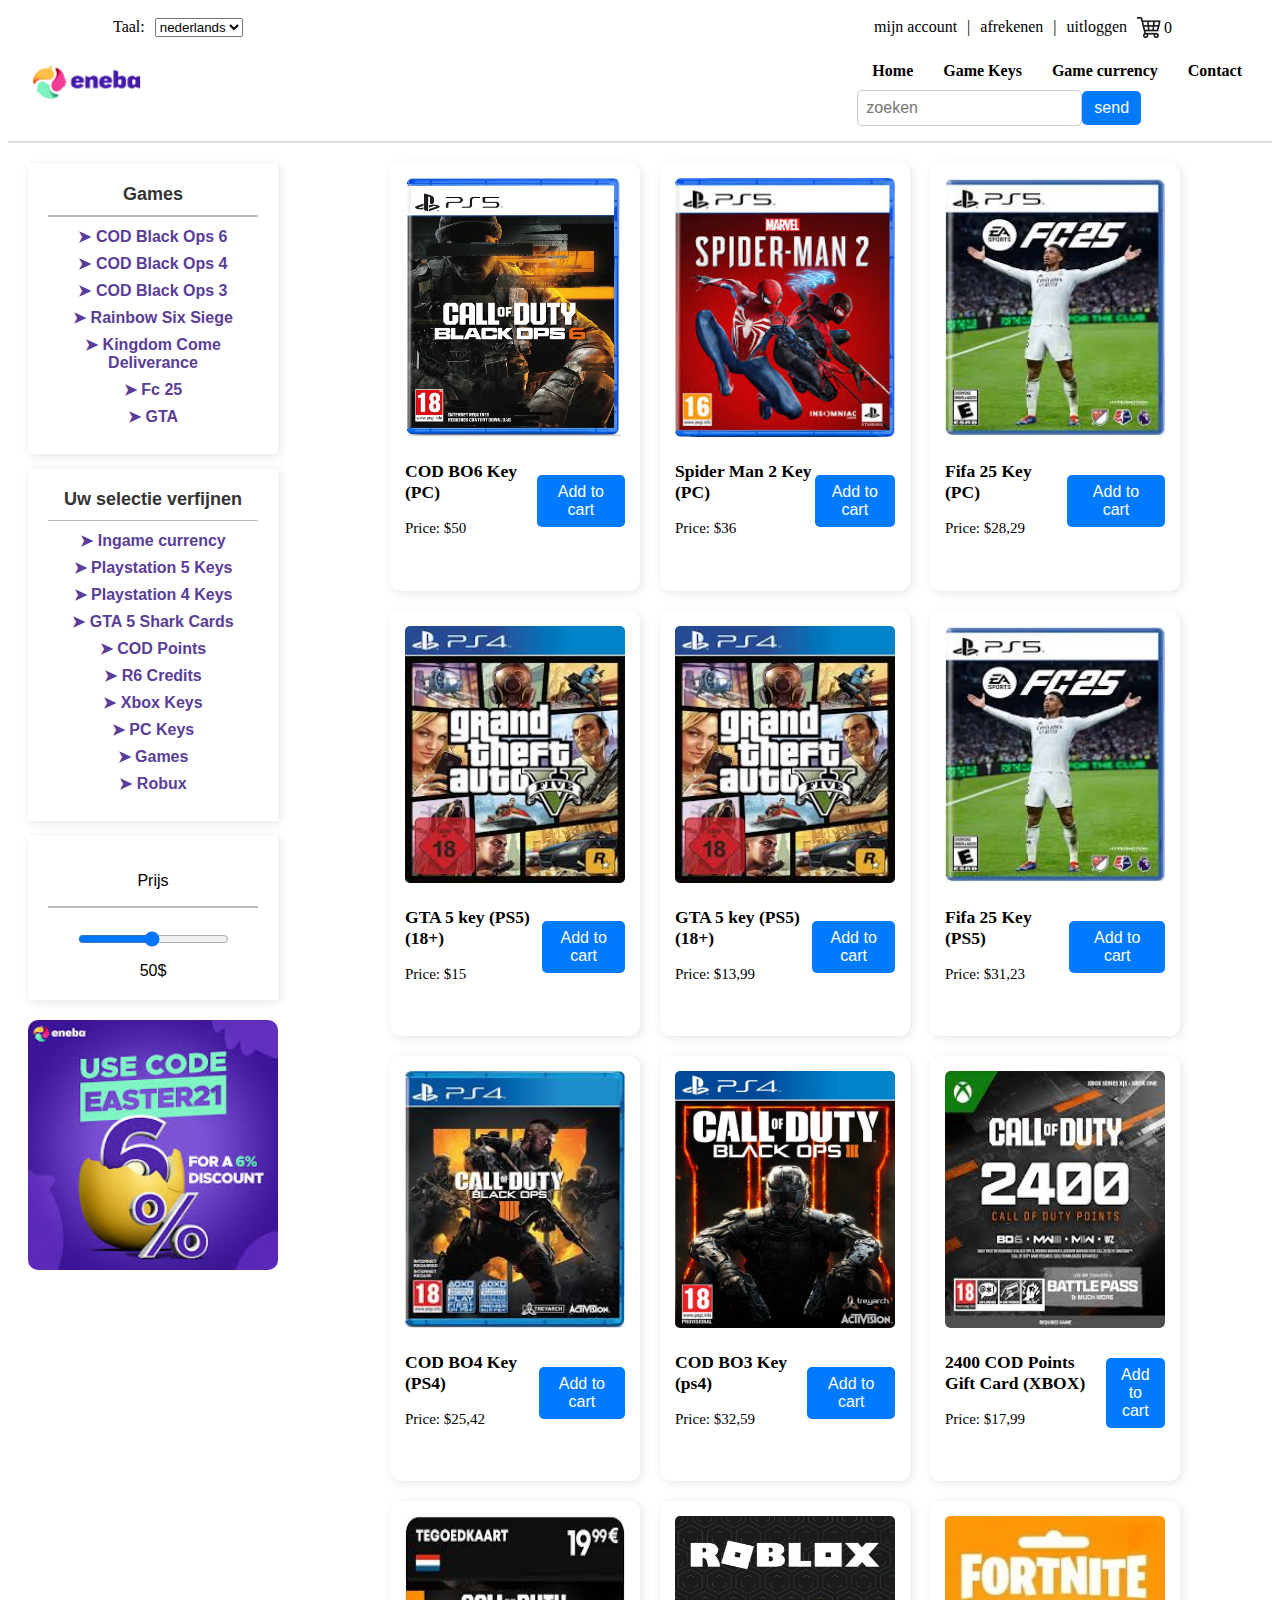
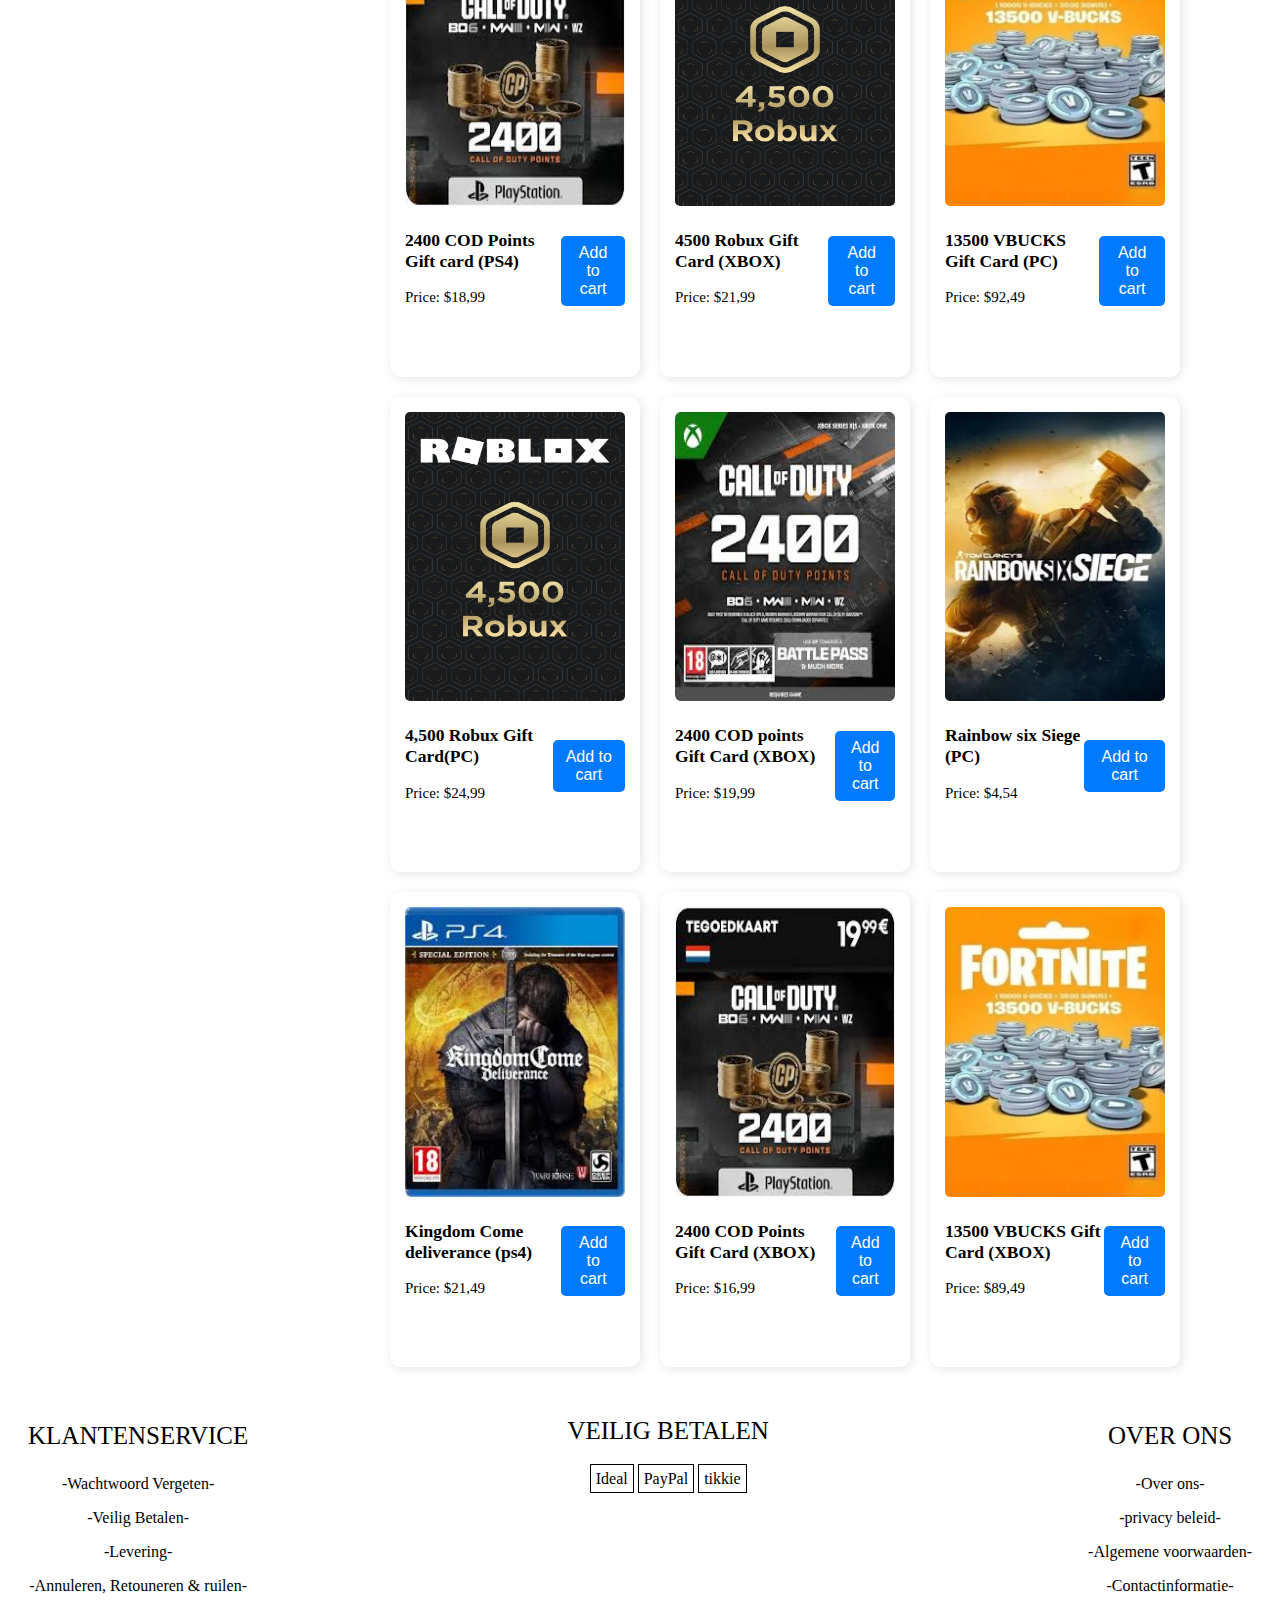
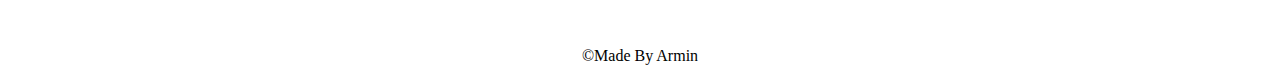
<file: index.html>
<!DOCTYPE html>
<html class="no-js" lang="">

<head>
  <meta charset="utf-8" />
  <meta name="viewport" content="width=device-width, initial-scale=1" />
  <title>Armin's WebShop</title>
  <link rel="stylesheet" href="assets/css/style.css" />
  <script src="main.js"></script>
  <meta name="description" content="" />

  <meta property="og:title" content="" />
  <meta property="og:type" content="" />
  <meta property="og:url" content="" />
  <meta property="og:image" content="" />
  <meta property="og:image:alt" content="" />

  <link rel="icon" href="/favicon.ico" sizes="any" />
  <link rel="icon" href="/icon.svg" type="image/svg+xml" />
  <link rel="apple-touch-icon" href="icon.png" />

  <meta name="theme-color" content="#fafafa" />
</head>

<body>
  <div id="content">
    <header>
      <div class="bovenbalk">
        <div style="display:flex; margin-left:50px;">
          <div class="menuRight">Taal:</div>
          <select class="menuLeft" name="cars" id="cars">
            <option value="nederlands">nederlands</option>
            <option value="engels">engels</option>
            <option value="frans">frans</option>
            <option value="duits">duits</option>
          </select>
        </div>
        <div style="display:flex; margin-right:50px;">
          <div class="menuLeft"><a href="">mijn account</a></div>
          <div class="menuLeft">|</div>
          <div class="menuLeft"><a href="bestelformulier.html">afrekenen</a></div>
          <div class="menuLeft">|</div>
          <div class="menuLeft"><a href="">uitloggen</a></div>
          <div>
            <a href="bestelformulier.html">
              <img id="mand" src="assets/img/winkelmandje_1.png" alt="Winkelmand">
            </a>
            <div id="winkelmandItems">0
            </div>
          </div>
        </div>
      </div>

      <div class="onderbalk" style="display: flex;">
        <div class="logo">
          <a href="index.html">
            <img id="logoplek" src="eneba.png" alt="logo">
          </a>
        </div>
        <div>
          <ul>
            <li><a href="index.html">Home</a></li>
            <li><a href="#">Game Keys</a></li>
            <li><a href="#">Game currency</a></li>
            <li><a href="#">Contact</a></li>
          </ul>
          <div class="topnav">
            <input id="searchbar" type="text" placeholder="zoeken">
            <button id="searchbarsend">send</button>
          </div>
        </div>
      </div>
    </header>
    <main>
      <div id="sidebar">
        <div class="subcator">
          <div id="center_top">Games</div>
          <hr>
          <div id="gamescator">
            <p><a href="#">➤ COD Black Ops 6</a></p>
            <p><a href="#">➤ COD Black Ops 4</a></p>
            <p><a href="#">➤ COD Black Ops 3</a></p>
            <p><a href="#">➤ Rainbow Six Siege</a></p>
            <p><a href="#">➤ Kingdom Come Deliverance</a></p>
            <p><a href="#">➤ Fc 25</a></p>
            <p><a href="#">➤ GTA</a></p>
          </div>
        </div>

        <div class="selectie_vervijnen">
          <div id="selectie">Uw selectie verfijnen</div>
          <hr>
          <div id="de_selectie_mogelijkheden">
            <p><a href="#">➤ Ingame currency</a></p>
            <p><a href="#">➤ Playstation 5 Keys</a></p>
            <p><a href="#">➤ Playstation 4 Keys</a></p>
            <p><a href="#">➤ GTA 5 Shark Cards</a></p>
            <p><a href="#">➤ COD Points</a></p>
            <p><a href="#">➤ R6 Credits</a></p>
            <p><a href="#">➤ Xbox Keys</a></p>
            <p><a href="#">➤ PC Keys</a></p>
            <p><a href="#">➤ Games</a></p>
            <p><a href="#">➤ Robux</a></p>
          </div>
        </div>

        <div class="price_slider">
          <p>Prijs</p>
          <hr>
          <div class="slidecontainer">
            <input type="range" min="1" max="100" value="50" class="slider" id="myRange">
            <div id="demo">50</div>
          </div>
        </div>
        <div>
          <img src="assets/img/use_code.jpeg" id="use_code_easter" alt="korting">
        </div>
      </div>

      <div id="products">
        <div class="product">
          <img src="assets/img/bo6.jpg" alt="product" />
          <div class="onder">
            <div class="onderlinks">
              <div>
                <h3 style="margin-top:10px;">COD BO6 Key (PC)</h3>
              </div>
              <div>
                <p>Price: $50</p>
              </div>
            </div>
            <div class="onderrechts">
              <button onclick="winkelWagenAdd()">Add to cart</button>
            </div>
          </div>
        </div>

        <div class="product">
          <img src="assets/img/spider_man.jpg" alt="product" />
          <div class="onder">
            <div class="onderlinks">
              <div>
                <h3 style="margin-top:10px;">Spider Man 2 Key (PC)</h3>
              </div>
              <div>
                <p>Price: $36</p>
              </div>
            </div>
            <div class="onderrechts">
              <button onclick="winkelWagenAdd()">Add to cart</button>
            </div>
          </div>
        </div>

        <div class="product">
          <img src="assets/img/fifa_2.jpg" alt="product" />
          <div class="onder">
            <div class="onderlinks">
              <div>
                <h3 style="margin-top:10px;">Fifa 25 Key (PC)</h3>
              </div>
              <div>
                <p>Price: $28,29</p>
              </div>
            </div>
            <div class="onderrechts">
              <button onclick="winkelWagenAdd()">Add to cart</button>
            </div>
          </div>
        </div>

        <div class="product">
          <img src="assets/img/gta.jpg" alt="product" />
          <div class="onder">
            <div class="onderlinks">
              <div>
                <h3 style="margin-top:10px;">GTA 5 key (PS5) (18+)</h3>
              </div>
              <div>
                <p>Price: $15</p>
              </div>
            </div>
            <div class="onderrechts">
              <button onclick="winkelWagenAdd()">Add to cart</button>
            </div>
          </div>
        </div>

        <div class="product">
          <img src="assets/img/gta.jpg" alt="product" />
          <div class="onder">
            <div class="onderlinks">
              <div>
                <h3 style="margin-top:10px;">GTA 5 key (PS5) (18+)</h3>
              </div>
              <div>
                <p>Price: $13,99</p>
              </div>
            </div>
            <div class="onderrechts">
              <button onclick="winkelWagenAdd()">Add to cart</button>
            </div>
          </div>
        </div>

        <div class="product">
          <img src="assets/img/fifa_2.jpg" alt="product" />
          <div class="onder">
            <div class="onderlinks">
              <div>
                <h3 style="margin-top:10px;">Fifa 25 Key (PS5)</h3>
              </div>
              <div>
                <p>Price: $31,23</p>
              </div>
            </div>
            <div class="onderrechts">
              <button onclick="winkelWagenAdd()">Add to cart</button>
            </div>
          </div>
        </div>

        <div class="product">
          <img src="assets/img/bo4.jpeg" alt="product" />
          <div class="onder">
            <div class="onderlinks">
              <div>
                <h3 style="margin-top:10px;">COD BO4 Key (PS4)</h3>
              </div>
              <div>
                <p>Price: $25,42</p>
              </div>
            </div>
            <div class="onderrechts">
              <button onclick="winkelWagenAdd()">Add to cart</button>
            </div>
          </div>
        </div>

        <div class="product">
          <img src="assets/img/bo3.jpg" alt="product" />
          <div class="onder">
            <div class="onderlinks">
              <div>
                <h3 style="margin-top:10px;">COD BO3 Key (ps4)</h3>
              </div>
              <div>
                <p>Price: $32,59</p>
              </div>
            </div>
            <div class="onderrechts">
              <button>Add to cart</button>
            </div>
          </div>
        </div>

        <div class="product">
          <img src="assets/img/2400_codpoints_xbox.jpeg" alt="product" />
          <div class="onder">
            <div class="onderlinks">
              <div>
                <h3 style="margin-top:10px;">2400 COD Points Gift Card (XBOX)</h3>
              </div>
              <div>
                <p>Price: $17,99</p>
              </div>
            </div>
            <div class="onderrechts">
              <button>Add to cart</button>
            </div>
          </div>
        </div>

        <div class="product">
          <img src="assets/img/codpoints_ps4.jpeg" alt="product" />
          <div class="onder">
            <div class="onderlinks">
              <div>
                <h3 style="margin-top:10px;">2400 COD Points Gift card (PS4)</h3>
              </div>
              <div>
                <p>Price: $18,99</p>
              </div>
            </div>
            <div class="onderrechts">
              <button>Add to cart</button>
            </div>
          </div>
        </div>

        <div class="product">
          <img src="assets/img/proberen_robux_kaarten.jpg" alt="product" />
          <div class="onder">
            <div class="onderlinks">
              <div>
                <h3 style="margin-top:10px;">4500 Robux Gift Card (XBOX)</h3>
              </div>
              <div>
                <p>Price: $21,99</p>
              </div>
            </div>
            <div class="onderrechts">
              <button>Add to cart</button>
            </div>
          </div>
        </div>

        <div class="product">
          <img src="assets/img/13500_vbucks.webp" alt="product" />
          <div class="onder">
            <div class="onderlinks">
              <div>
                <h3 style="margin-top:10px;">13500 VBUCKS Gift Card (PC)</h3>
              </div>
              <div>
                <p>Price: $92,49</p>
              </div>
            </div>
            <div class="onderrechts">
              <button>Add to cart</button>
            </div>
          </div>
        </div>

        <div class="product">
          <img src="assets/img/proberen_robux_kaarten.jpg" alt="product" />
          <div class="onder">
            <div class="onderlinks">
              <div>
                <h3 style="margin-top:10px;">4,500 Robux Gift Card(PC)</h3>
              </div>
              <div>
                <p>Price: $24,99</p>
              </div>
            </div>
            <div class="onderrechts">
              <button>Add to cart</button>
            </div>
          </div>
        </div>

        <div class="product">
          <img src="assets/img/2400_codpoints_xbox.jpeg" alt="product" />
          <div class="onder">
            <div class="onderlinks">
              <div>
                <h3 style="margin-top:10px;">2400 COD points Gift Card (XBOX)</h3>
              </div>
              <div>
                <p>Price: $19,99</p>
              </div>
            </div>
            <div class="onderrechts">
              <button>Add to cart</button>
            </div>
          </div>
        </div>

        <div class="product">
          <img src="assets/img/r6.webp" alt="product" />
          <div class="onder">
            <div class="onderlinks">
              <div>
                <h3 style="margin-top:10px;">Rainbow six Siege (PC)</h3>
              </div>
              <div>
                <p>Price: $4,54</p>
              </div>
            </div>
            <div class="onderrechts">
              <button>Add to cart</button>
            </div>
          </div>
        </div>

        <div class="product">
          <img src="assets/img/kingdom_come_ps4.jpeg" alt="product" />
          <div class="onder">
            <div class="onderlinks">
              <div>
                <h3 style="margin-top:10px;">Kingdom Come deliverance (ps4)</h3>
              </div>
              <div>
                <p>Price: $21,49</p>
              </div>
            </div>
            <div class="onderrechts">
              <button>Add to cart</button>
            </div>
          </div>
        </div>

        <div class="product">
          <img src="assets/img/codpoints_ps4.jpeg" alt="product" />
          <div class="onder">
            <div class="onderlinks">
              <div>
                <h3 style="margin-top:10px;">2400 COD Points Gift Card (XBOX)</h3>
              </div>
              <div>
                <p>Price: $16,99</p>
              </div>
            </div>
            <div class="onderrechts">
              <button>Add to cart</button>
            </div>
          </div>
        </div>

        <div class="product">
          <img src="assets/img/13500_vbucks.webp" alt="product" />
          <div class="onder">
            <div class="onderlinks">
              <div>
                <h3 style="margin-top:10px;">13500 VBUCKS Gift Card (XBOX)</h3>
              </div>
              <div>
                <p>Price: $89,49</p>
              </div>
            </div>
            <div class="onderrechts">
              <button>Add to cart</button>
            </div>
          </div>
        </div>
      </div>
    </main>

    <footer>
      <div class="over_ons_main">
        <p id="over_ons_header">OVER ONS</p>
        <p>-Over ons-</p>
        <p>-privacy beleid-</p>
        <p>-Algemene voorwaarden-</p>
        <p>-Contactinformatie-</p>
      </div>
      <div class="klantenservice">
        <p id="klantenservice_main">KLANTENSERVICE</p>
        <p>-Wachtwoord Vergeten-</p>
        <p>-Veilig Betalen-</p>
        <p>-Levering-</p>
        <p>-Annuleren, Retouneren & ruilen-</p>
      </div>
      <div class="veilig_betalen">
        <p id="veilig_betalen_main">VEILIG BETALEN</p>
        <p id="ideal">Ideal</p>
        <p id="paypal">PayPal</p>
        <p id="tikkie">tikkie</p>
      </div>
      <div class="copy_right">
        <p>&copy;Made By Armin</p>
      </div>
  </div>
  </div>
  </div>

  </footer>

  <script src="assets/js/main.js"></script>
  </div>
</body>

</html>
</file>
<file: assets/css/style.css>
header {
    margin-top: -120px;
    left: 0;
    width: 100%;
    background-color: #ffffff;
    z-index: 1000;
  }

  /* Bovenbalk */
  .bovenbalk {
    display: flex;
    justify-content: space-between;
    padding: 10px 50px;
  }

  .onderbalk {
    display: flex;
    justify-content: space-between;
    align-items: center;
    padding: 15px;
    border-bottom: 2px solid #ddd;
  }

  body {
    padding-top: 120px;
  }


  .menuLeft,
  .menuRight {
    margin: 0 5px;
  }

  .menuLeft a {
    text-decoration: none;
    color: black;
  }

  /* Logo */
  .logo img {
    height: 80px;
    margin-top: -20px;
  }

  /* Navigatiebalk */
  ul {
    list-style-type: none;
    padding: 0;
    margin: 0;
    display: flex;
  }

  li {
    margin: 0 15px;
  }

  li a {
    text-decoration: none;
    color: black;
    font-weight: bold;
  }

  li a:hover {
    color: #007bff;
  }

  /* Zoekbalk */
  .topnav {
    display: flex;
    align-items: center;
    margin-top: 10px;
  }

  #searchbar {
    padding: 8px;
    border: 1px solid #ccc;
    border-radius: 5px;
  }

  #searchbarsend {
    padding: 8px 12px;
    border: none;
    background-color: #007bff;
    color: white;
    cursor: pointer;
    border-radius: 5px;
    transition: background 0.3s;
  }

  #searchbarsend:hover {
    background-color: #0056b3;
  }

  /* Responsive aanpassingen voor de onderbalk */
  @media only screen and (max-width: 840px) {
    .onderbalk {
      flex-direction: column;
      align-items: center;
      text-align: center;
    }

    ul {
      flex-direction: column;
      align-items: center;
      padding: 0;
      margin: 10px 0;
    }

    li {
      width: 100%;
      text-align: center;
      margin-bottom: 5px;
    }

    .topnav {
      width: 100%;
      display: flex;
      justify-content: center;
      margin-top: 10px;
    }

    #searchbar {
      width: 80%;
      max-width: 300px;
    }

    #searchbarsend {
      padding: 8px 12px;
    }
  }



  /* Producten */
  #products {
    display: flex;
    flex-wrap: wrap;
    gap: 20px;
    justify-content: center;
    margin-top: 20px;
  }

  .product {
    width: 220px;
    text-align: center;
    background-color: #fff;
    border-radius: 10px;
    padding: 15px;
    box-shadow: 2px 2px 10px rgba(0, 0, 0, 0.1);
    transition: transform 0.2s, box-shadow 0.2s;
    font-size: 15px;
  }

  .product img {
    width: 100%;
    height: 65%;
    border-radius: 5px;
  }

  /* Hover effect */
  .product:hover {
    transform: scale(1.03);
    box-shadow: 4px 4px 15px rgba(0, 0, 0, 0.2);
  }

  /* Product informatie */
  .onder {
    display: flex;
    justify-content: space-between;
    align-items: center;
    margin-top: 10px;
  }

  .onderlinks {
    text-align: left;
  }

  .onderrechts button {
    background-color: #007bff;
    color: white;
    border: none;
    padding: 8px 12px;
    border-radius: 5px;
    cursor: pointer;
    transition: background 0.3s;
  }

  .onderrechts button:hover {
    background-color: #0056b3;
  }


  .selectie_vervijnen {
    background-color: #fff;
    box-shadow: 2px 2px 10px rgba(0, 0, 0, 0.1);
    padding: 20px;
    margin-top: 15px;
  }

  .subcator {
    background-color: white;
    box-shadow: 2px 2px 10px rgba(0, 0, 0, 0.1);
    padding: 20px;
  }



  footer {
    height: 220px;
    margin-top: 50px;
  }

  .over_ons_main {
    float: right; 
    padding: 20px;
    text-align: center;
    margin-top: -20px;
  }

  .klantenservice {
    float: left;
    padding: 20px;
    text-align: center;
    margin-top: -20px;
  }

  .veilig_betalen {
    float: none;
    padding: 20px;
    text-align: center;
    margin-top: -20px;
  }

  #veilig_betalen_main {
    margin-top: 0px;
    
  }

  #over_ons_header, #klantenservice_main, #veilig_betalen_main {
    font-size: 25px;
  }

  #ideal, #paypal, #tikkie {
    border: 1px solid black;
    display: inline;
    padding: 5px;
  }



  .formulier {
    display: flex;
    flex-direction: column;
    width: 700px;
    margin: auto;
    margin-top: 20px;
    gap: 10px;
    padding: 20px;
    border-radius: 8px;
    background: #f9f9f9;
    box-shadow: 0 4px 6px rgba(0, 0, 0, 0.1);
  }

  .row {
    display: flex;
    justify-content: center;
    gap: 10px;
  }



  input, button {
    padding: 10px;
    border: 1px solid #ccc;
    border-radius: 5px;
    font-size: 16px;
  }

  button {
    background: #4CAF50;
    color: white;
    cursor: pointer;
  }

  button:hover {
    background: #45a049;
    transform: scale(1.03);
    box-shadow: 4px 4px 15px rgba(0, 0, 0, 0.2);
  }

  .price_slider {
    background-color: #fff;
    box-shadow: 2px 2px 10px rgba(0, 0, 0, 0.1);
    padding: 20px;
    margin-top: 15px;   
  }

  #mand {
    margin-top: -8px;
    width: 35px;
    height: 35px;
  }


  #winkelmandItems {
    margin-top: -30px;
    margin-left: 32px;
  }

  .copy_right {
    display: flex ;
    margin-top: 110px;
    justify-content: center;
    width: 100%;
  }


#sidebar {
  width: 250px;
  background: none;
  padding: 20px;
  font-family: Arial, sans-serif;
  float: left;
  text-align: center;
  margin-top: -19px;
}

#center_top, #selectie {
  font-size: 18px;
  font-weight: bold;
  text-align: center;
  color: #333;
}

hr {
  border: none;
  height: 1.5px;
  background: #bbb;
  margin: 10px 0;
}

#gamescator p, #de_selectie_mogelijkheden p {
  margin: 8px 0;
}

#gamescator a, #de_selectie_mogelijkheden a {
  text-decoration: none;
  font-size: 16px;
  color: #5a3d99;
  font-weight: bold;
  transition: 0.3s ease-in-out;
  display: inline-block;
}

#gamescator a:hover, #de_selectie_mogelijkheden a:hover {
  color: #ff9800;
  transform: translateX(5px);
  text-decoration: underline;
}

#use_code_easter {
  margin-top: 20px;
  width: 250px;
  height: 250px;
  border-radius: 10px;
}
</file>
